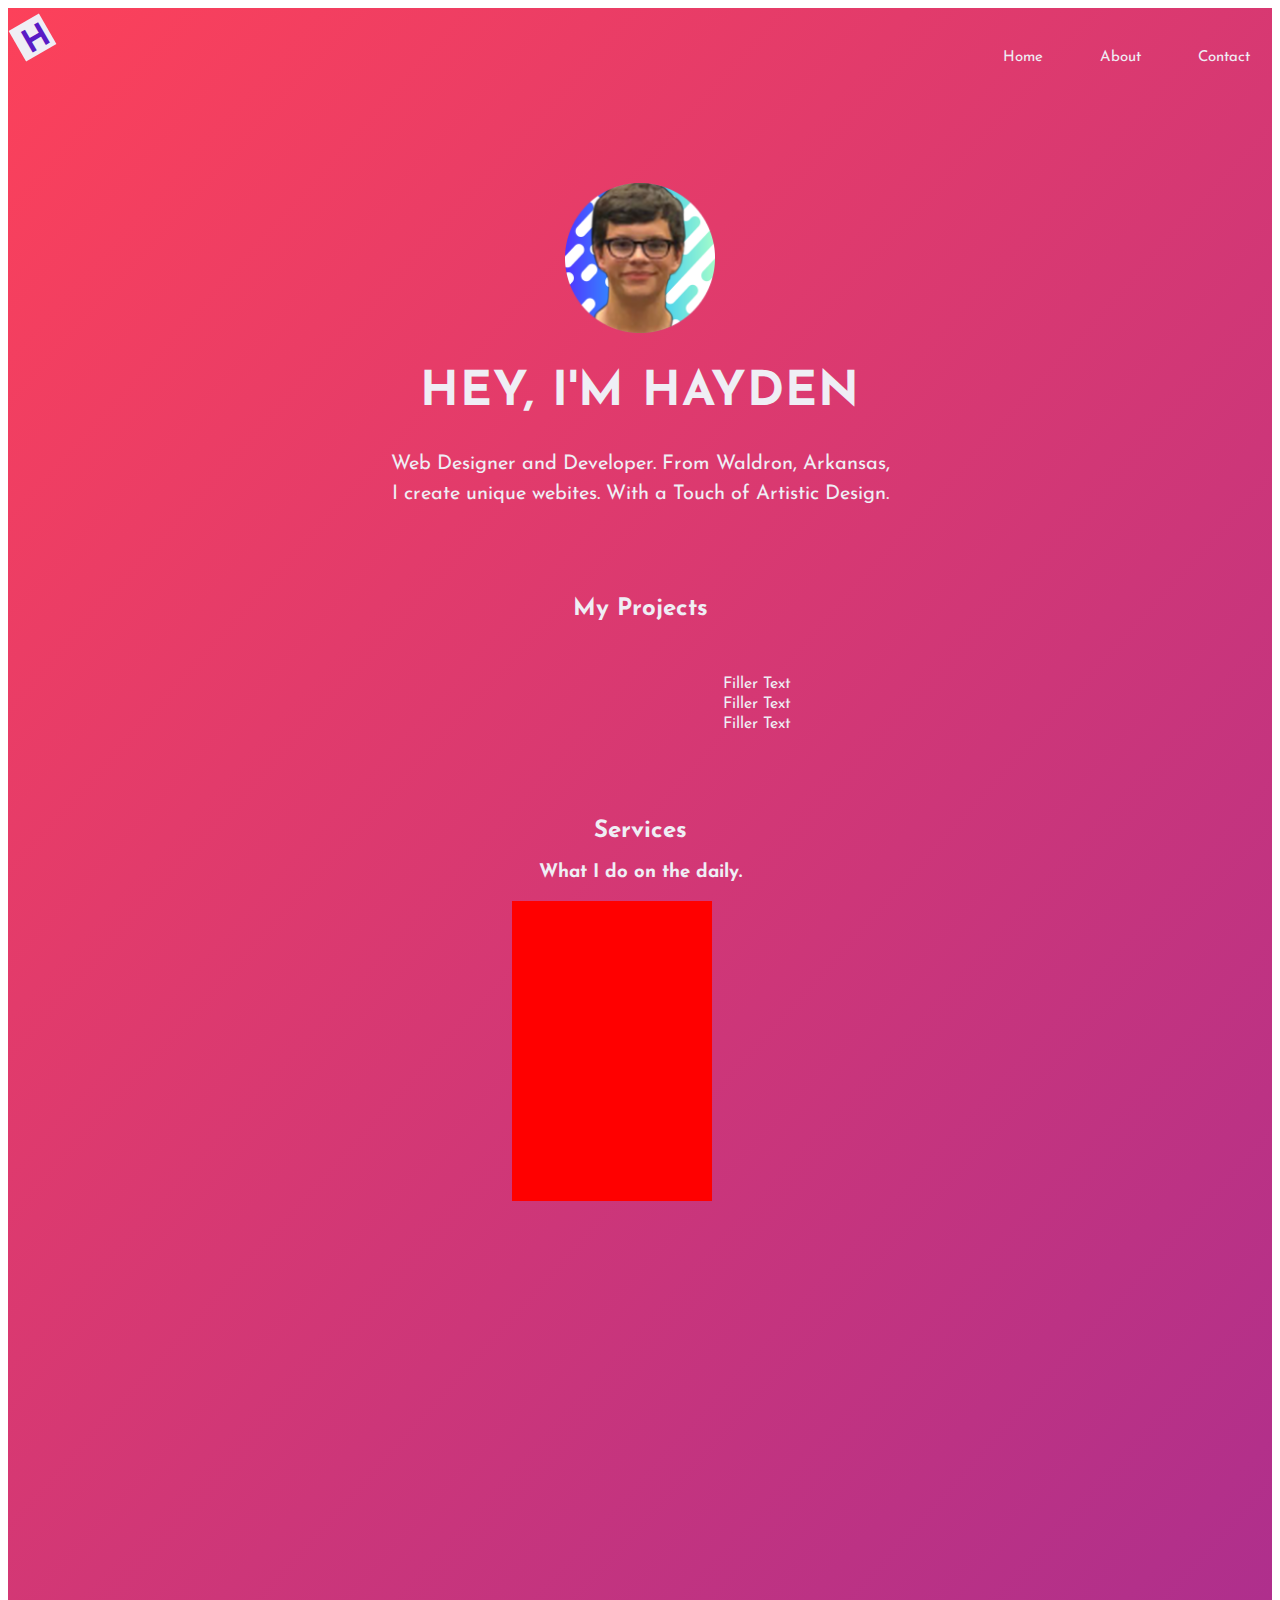
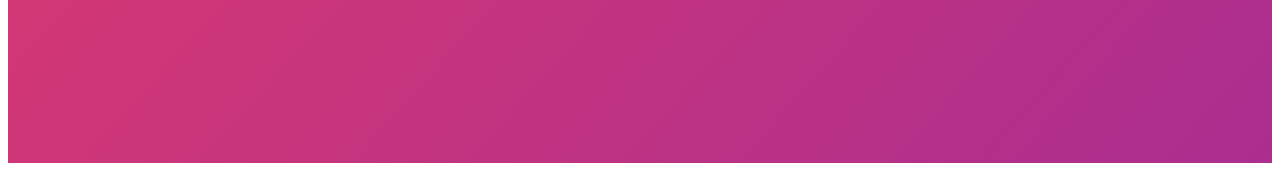
<file: index.html>
<!DOCTYPE html>
<html lang="en">

    <head>
        <meta charset="UTF-8">
        <meta http-equiv="X-UA-Compatible" content="IE=edge">
        <meta name="viewport" content="width=device-width, initial-scale=1.0">
        <title>Hayden Hunter</title>
        <link rel="icon" href="favicon.ico?V=2">
        <link rel="manifest" href="/site.webmanifest">
        <link rel="stylesheet" href="Css/styles.css">
    </head>




    <!-----Dark Mode Body-->

    <body class="top-container">


        <link href="https://fonts.googleapis.com/css?family=Josefin+Sans" rel="stylesheet">

        <!-- Background & animion & navbar & title -->
        <div class="container-fluid">
            <!-- Background animtion-->
            <div class="background">
                <div class="cube"></div>
                <div class="cube"></div>
                <div class="cube"></div>
                <div class="cube"></div>
                <div class="cube"></div>
                <div class="cube"></div>
                <div class="cube"></div>
            </div>
            <!-- header -->
            <header>
                <!-- navbar -->
                <div class="nav">
                    <nav>
                        <ul>
                            <li><a href="index.html">Home</a></li>
                            <li><a href="about.html">About</a></li>
                            <li><a href="contact.html">Contact</a></li>
                        </ul>
                    </nav>
                    <div class="logo"><span>H</span></div>
                </div>
                <!-- logo -->

                <!-- title & content -->
                <section class="header-content">
                    <img src="Images/H pfp.png" alt="Hayden Profile pic">
                    <h1>Hey, I'm Hayden</h1>
                    <p> Web Designer and Developer. From Waldron, Arkansas, <br>
                        I create unique webites. With a Touch of Artistic Design.<br>
                    </p>
                    <br>
                    <br>
                    <br>

                    <h2>My Projects </h2>
                    <table>
                        <tbody>
                            <tr>
                                <td> <a href="loremipsum">Filler Text</a></td><br>
                            </tr>
                            <tr>
                                <td> <a href="loremipsum">Filler Text</a></td><br>
                            </tr>
                            <tr>
                                <td> <a href="loremipsum">Filler Text</a></td>
                            </tr>
                        </tbody>
                    </table>
                    <br>
                    <br>
                    <br>
                    <br>
                    <h2>Services </h2>
                    <h3>What I do on the daily.</h3>

                    <div class="web-development">

                    </div>
                    <div class="visual-design">

                    </div>

                    <div class="ui-designs">

                    </div>


                </section>
            </header>
    </body>

</html>
</file>
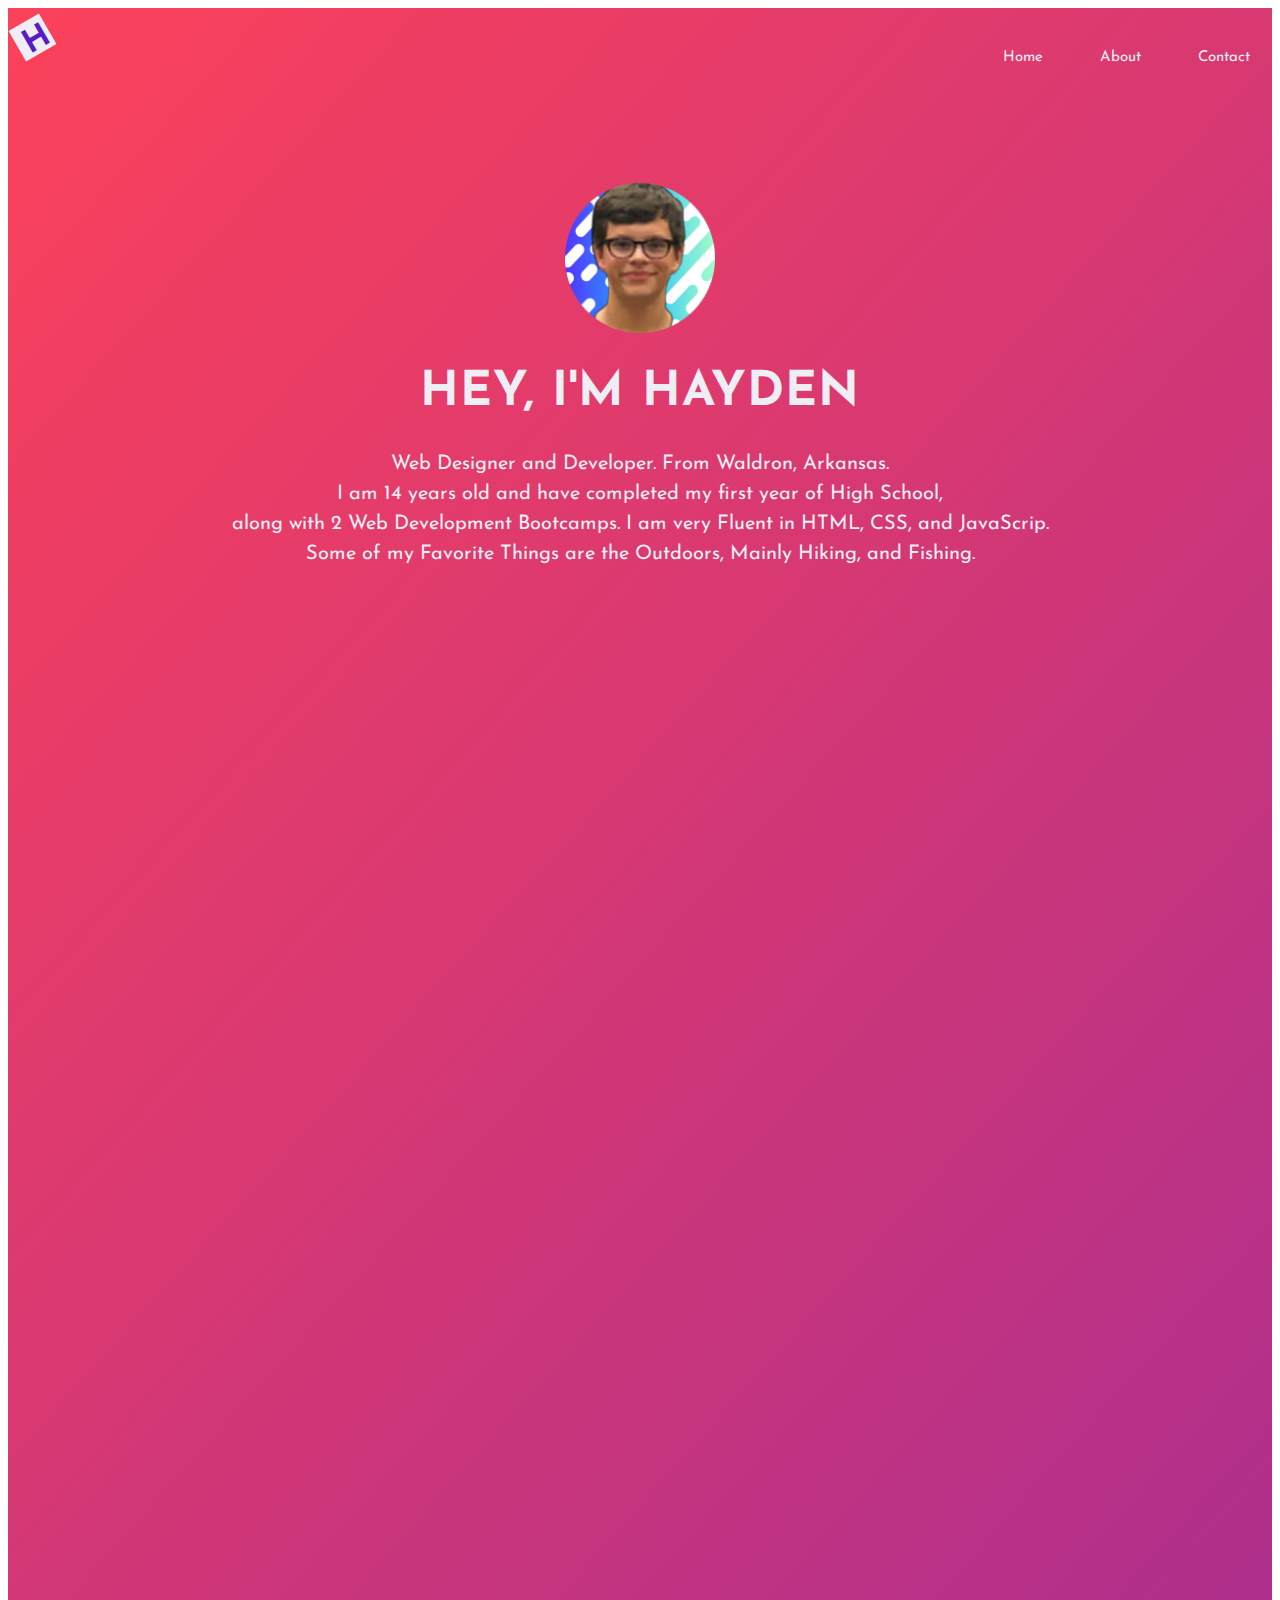
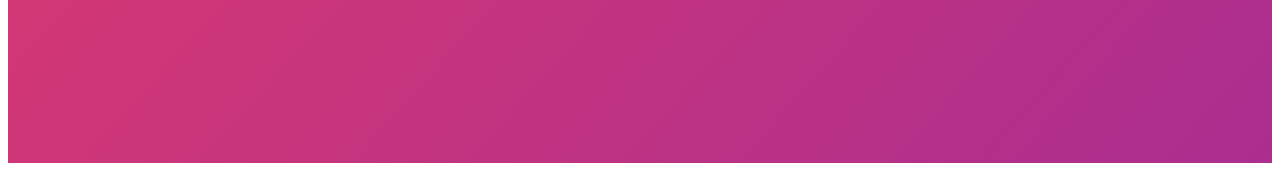
<file: about.html>
<!DOCTYPE html>
<html lang="en">

    <head>
        <meta charset="UTF-8">
        <meta http-equiv="X-UA-Compatible" content="IE=edge">
        <meta name="viewport" content="width=device-width, initial-scale=1.0">
        <link rel="stylesheet" href="Css/styles.css">
        <title>About Me </title>
        <link rel="manifest" href="/site.webmanifest">
        <link rel="icon" href="favicon.ico?V=2">
    </head>

    <body>
        <link href="https://fonts.googleapis.com/css?family=Josefin+Sans" rel="stylesheet">
        <div class="background"></div>

        <header>
            <!-- navbar -->
            <div class="nav">
                <nav>
                    <ul>
                        <li><a href="index.html">Home</a></li>
                        <li><a href="about.html">About</a></li>
                        <li><a href="contact.html">Contact</a></li>
                    </ul>
                </nav>
                <div class="logo"><span>H</span></div>
            </div>
            <!-- logo -->

            <!-- title & content -->
            <section class="header-content">
                <img src="Images/H pfp.png" alt="Hayden Profile pic">
                <h1>Hey, I'm Hayden</h1>
                <p> Web Designer and Developer. From Waldron, Arkansas.<br>
                    I am 14 years old and have completed my first year of High School,<br>
                    along with 2 Web Development Bootcamps. I am very Fluent in HTML, CSS, and JavaScrip.<br>
                    Some of my Favorite Things are the Outdoors, Mainly Hiking, and Fishing. </p>

            </section>
        </header>

    </body>

</html>
</file>
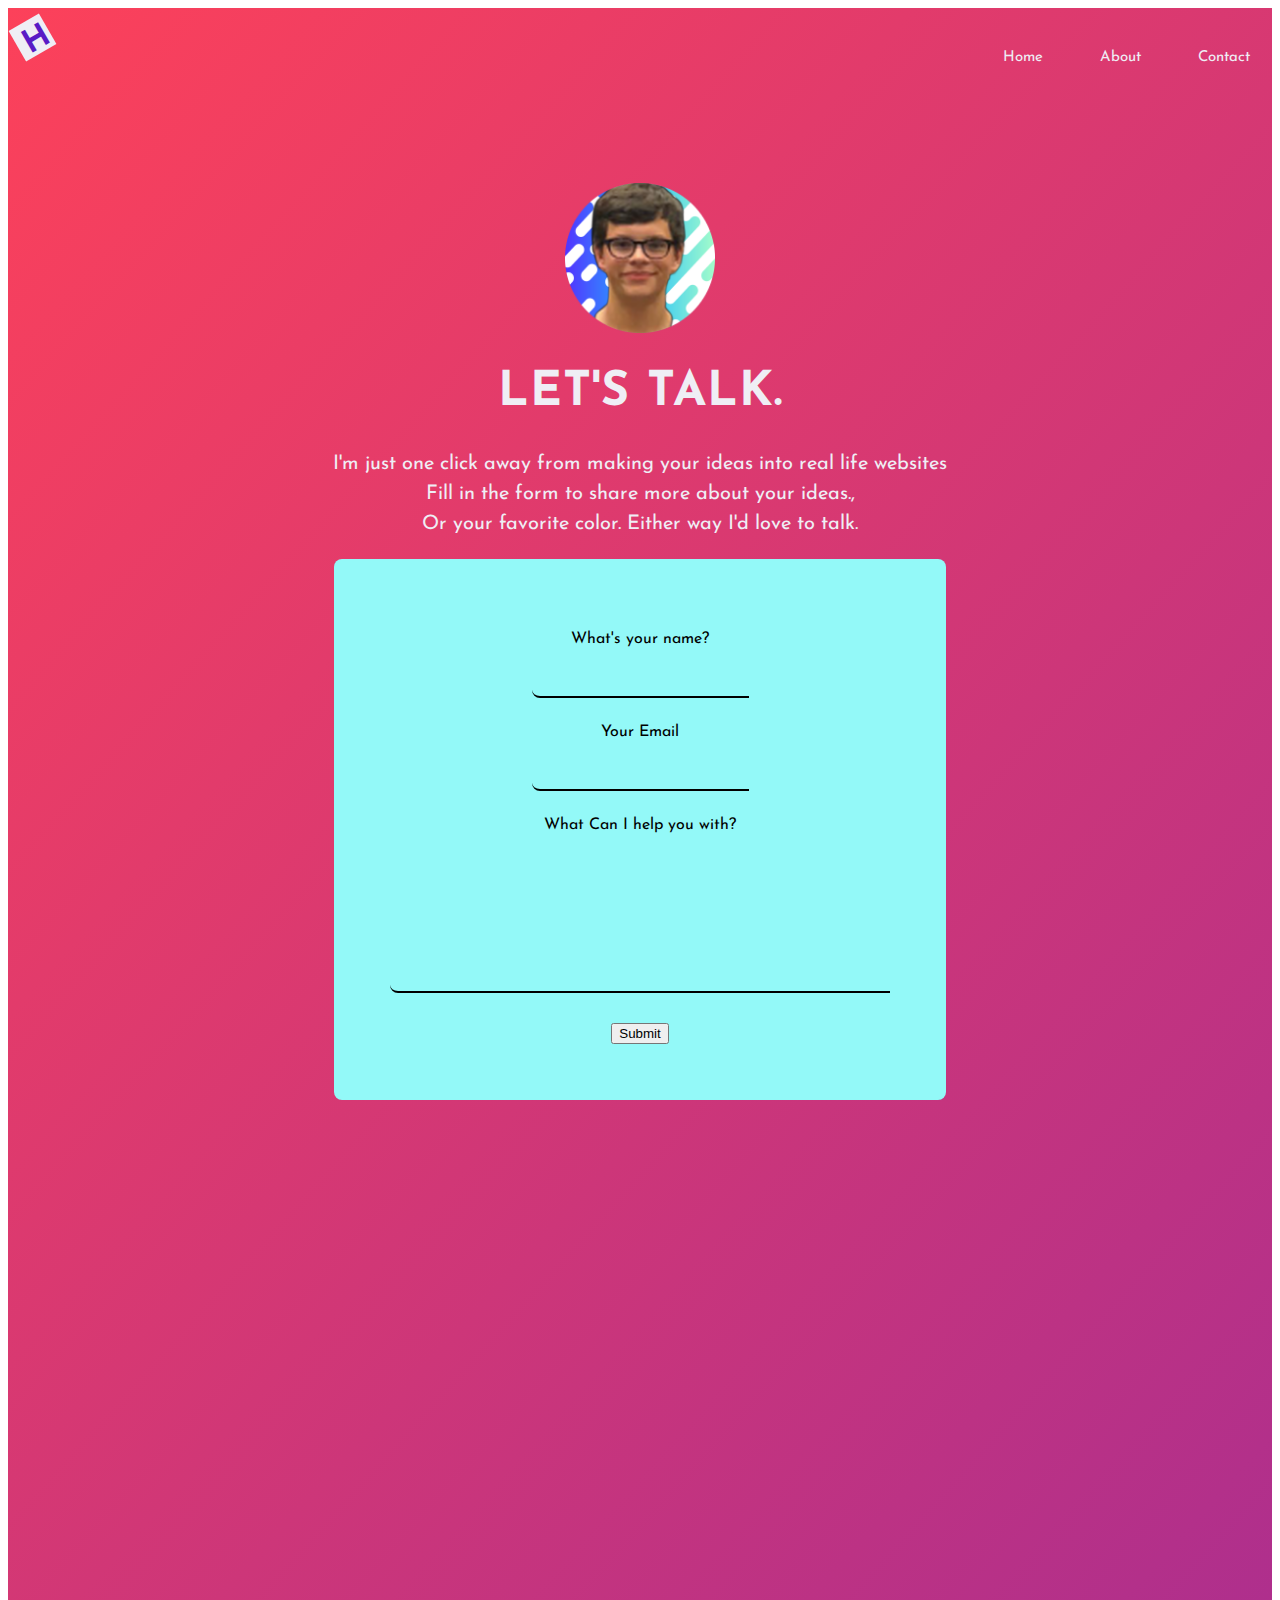
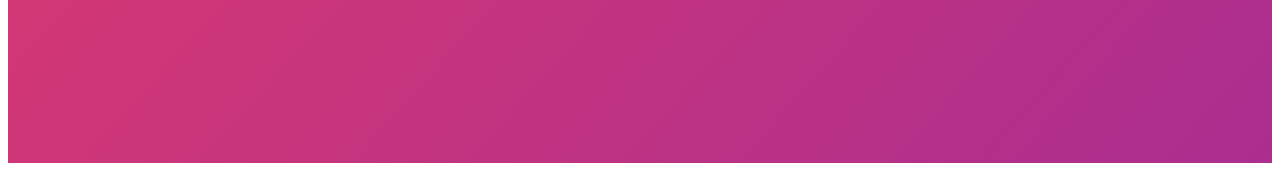
<file: contact.html>
<!DOCTYPE html>
<html lang="en">

    <head>
        <meta charset="UTF-8">
        <meta http-equiv="X-UA-Compatible" content="IE=edge">
        <meta name="viewport" content="width=device-width, initial-scale=1.0">
        <title>Contact Me</title>
        <link rel="manifest" href="/site.webmanifest">
        <link rel="stylesheet" href="Css/styles.css">
        <link rel="icon" href="favicon.ico?V=2">
    </head>
    <link href="https://fonts.googleapis.com/css?family=Josefin+Sans" rel="stylesheet">
    <div class="background"></div>


    <!-- header -->
    <header>
        <!-- navbar -->
        <div class="nav">
            <nav>
                <ul>
                    <li><a href="index.html">Home</a></li>
                    <li><a href="about.html">About</a></li>
                    <li><a href="contact.html">Contact</a></li>
                </ul>
            </nav>
            <div class="logo"><span>H</span></div>
        </div>
        <!-- logo -->

        <!-- title & content -->
        <section class="header-content">
            <img src="Images/H pfp.png" alt="Hayden Profile pic">
            <h1>Let's Talk.</h1>
            <p> I'm just one click away from making your ideas into real life websites <br>
                Fill in the form to share more about your ideas.,<br>
                Or your favorite color.
                Either way I'd love to talk.
            </p>
        </section>
        <div class="contact">
            <form action="">
                <div class="name">
                    <p> <label for="first">What's your name?</label><br>
                        <input type="text" name="full" id="full" required>
                    </p>

                    <p><label for="email">Your Email</label><br>
                        <input type="email" name="email" id="email" required>
                    </p>
                </div>

                <p>
                    <label for="message">What Can I help you with?</label><br>
                    <textarea name="message" id="message" row="" required></textarea>
                </p>


                <button>Submit</button>




            </form>
        </div>
    </header>

    <body>

    </body>

</html>
</file>
<file: Css/styles.css>
h1 {
    color: #EFEEF5;
}



body {
    font-family: 'Josefin Sans', sans-serif;
    box-sizing: border-box;
    text-align: center;
}


img {
    Width: 150px;
    Height: 150px;
}

a {
    text-decoration: none;
}

table a {
    color: #EFEEF5;
    text-align: center;
    position: relative;
    left: 45em;
    text-decoration: none;

}

table:hover a {
    background-color: #EFEEF5;
    color: #591BC5;
    text-decoration: none;
}

table:focus {
    background-color: #EFEEF5;
    color: #591BC5;
    text-decoration: none;
}


.web-development {
    background-color: red;
    width: 200px;
    height: 300px;
    text-align: center;
    position: absolute;
    left: 40%;

}







.container-fluid {
    height: 100%;
    margin: 0;
    padding: 0;
    width: 100%;
    background: #FFF;
}






/* ============= Animation background ========= */
.background {
    background: linear-gradient(132deg, #FC415A, #591BC5, #212335);
    background-size: 400% 400%;
    animation: Gradient 15s ease infinite;
    position: relative;
    height: 195vh;
    width: 100%;
    overflow: hidden;
    padding: 0;
    margin: 0px;
}

.cube {
    position: absolute;
    top: 80vh;
    left: 45vw;
    width: 10px;
    height: 10px;
    border: solid 1px #D7D4E4;
    transform-origin: top left;
    transform: scale(0) rotate(0deg) translate(-50%, -50%);
    animation: cube 12s ease-in forwards infinite;
}

.cube:nth-child(2n) {
    border-color: #FFF;
}

.cube:nth-child(2) {
    animation-delay: 2s;
    left: 25vw;
    top: 40vh;
}

.cube:nth-child(3) {
    animation-delay: 4s;
    left: 75vw;
    top: 50vh;
}

.cube:nth-child(4) {
    animation-delay: 6s;
    left: 90vw;
    top: 10vh;
}

.cube:nth-child(5) {
    animation-delay: 8s;
    left: 10vw;
    top: 85vh;
}

.cube:nth-child(6) {
    animation-delay: 10s;
    left: 50vw;
    top: 10vh;
}


/* ================= Header ============ */
header {
    position: absolute;
    top: 0%;
    left: 0%;
    width: 100%;
    margin: 0;
    padding: 0;
}

/* navbar */
nav {
    display: flex;
    justify-content: space-around;
    align-items: center;
    min-height: 4vh;
    background-color: transparent;
    color: #FFF;
    float: right;
}

nav ul {
    list-style: none;
}

nav ul li {
    display: flex;
    justify-content: space-around;

    float: left;
    transition: .3s;
}

nav ul li a {
    text-decoration: none;
    color: #EFEEF5;
    transition: .5;
    font-size: 15px;
    margin-left: 12px;
    margin-right: 15px;
    padding: 14px 15px;
}

nav ul li:hover a {
    text-decoration: none;
    color: #591BC5;
    ;
}

nav ul li:hover {
    height: 45px;
    padding-top: 30px;
    margin-top: -30px;
    background: #EFEEF5;
    text-decoration: none;
    transform: skew(15deg);
}

/* Logo */
.logo {
    width: 35px;
    height: 35px;
    background: #EFEEF5;
    margin: 20px 15px;

    align-items: left;
    transform: rotate(-30deg);
}

.logo span {
    color: #591BC5;
    font-size: 2em;
    line-height: 1.4;
    padding-left: 5px;
    font-weight: bold;
    position: absolute;
    left: 2px;
    top: 1px;
}

/* Header content & title & button*/
.header-content {
    margin-top: 10%;
    text-align: center;
    color: #EFEEF5;
}


.header-content h1 {
    text-transform: uppercase;
    font-size: 3em;
    letter-spacing: 1px;
}

.header-content p {
    font-size: 20px;
    line-height: 1.5;
    margin: 20px 50px;
}



.header-content button:hover {
    border-radius: 0;
}


/*==========Contact Me============*/
.contact {
    width: 50%;
    max-width: 500px;
    height: 90%;
    min-height: 400px;
    max-height: 900px;
    background-color: #93f9f8;
    font-family: 'Josefin Sans', sans-serif;
    text-align: center;
    margin: auto;
    padding: 56px;
    border-radius: 8px;
    font-size: 100%;

}




input[type=text] {
    background-color: transparent;
    box-sizing: border-box;
    border: none;
    border-bottom: 2px solid black;
    border-bottom-left-radius: 8px;
    margin: 10px 0;
    padding: 12px 20px;
    transition: width 0.4s ease-in-out;
}



input[type=text]:hover {
    background-color: #18dcd9;
    border-radius: 8px;
}

input[type=text]:focus {
    background-color: #18dcd9;
    border: 1px solid transparent;
    border-radius: 8px;
    width: 100%;

}

textarea {
    background-color: transparent;
    box-sizing: border-box;
    border: none;
    border-bottom: 2px solid black;
    border-bottom-left-radius: 8px;
    line-height: 20px;
    margin: 10px 0;
    padding: 10px 20px;
    resize: none;
    height: 150px;
    width: 100%;
    max-width: 900px;
}

textarea:hover {
    background-color: #18dcd9;
    border-radius: 8px;
}

textarea:focus {
    background-color: #18dcd9;
    border: 8px solid transparent;
    border-radius: 8px;
}



input[type=email] {
    background-color: transparent;
    box-sizing: border-box;
    border: none;
    border-bottom: 2px solid black;
    border-bottom-left-radius: 8px;
    margin: 10px 0;
    padding: 12px 20px;
    transform: width 0.4s ease-in-out;
}

input[type=email]:hover {
    background-color: #18dcd9;
    border-radius: 8px;
}

input[type=email]:focus {
    border: 8px solid transparent;
    border-radius: 8px;
    width: 100%;
}





/* Animate Background*/
@keyframes Gradient {
    0% {
        background-position: 0% 50%;
    }

    50% {
        background-position: 100% 50%;
    }

    100% {
        background-position: 0% 50%;
    }
}

@keyframes cube {
    from {
        transform: scale(0) rotate(0deg) translate(-50%, -50%);
        opacity: 1;
    }

    to {
        transform: scale(20) rotate(960deg) translate(-50%, -50%);
        opacity: 0;
    }
}
</file>
